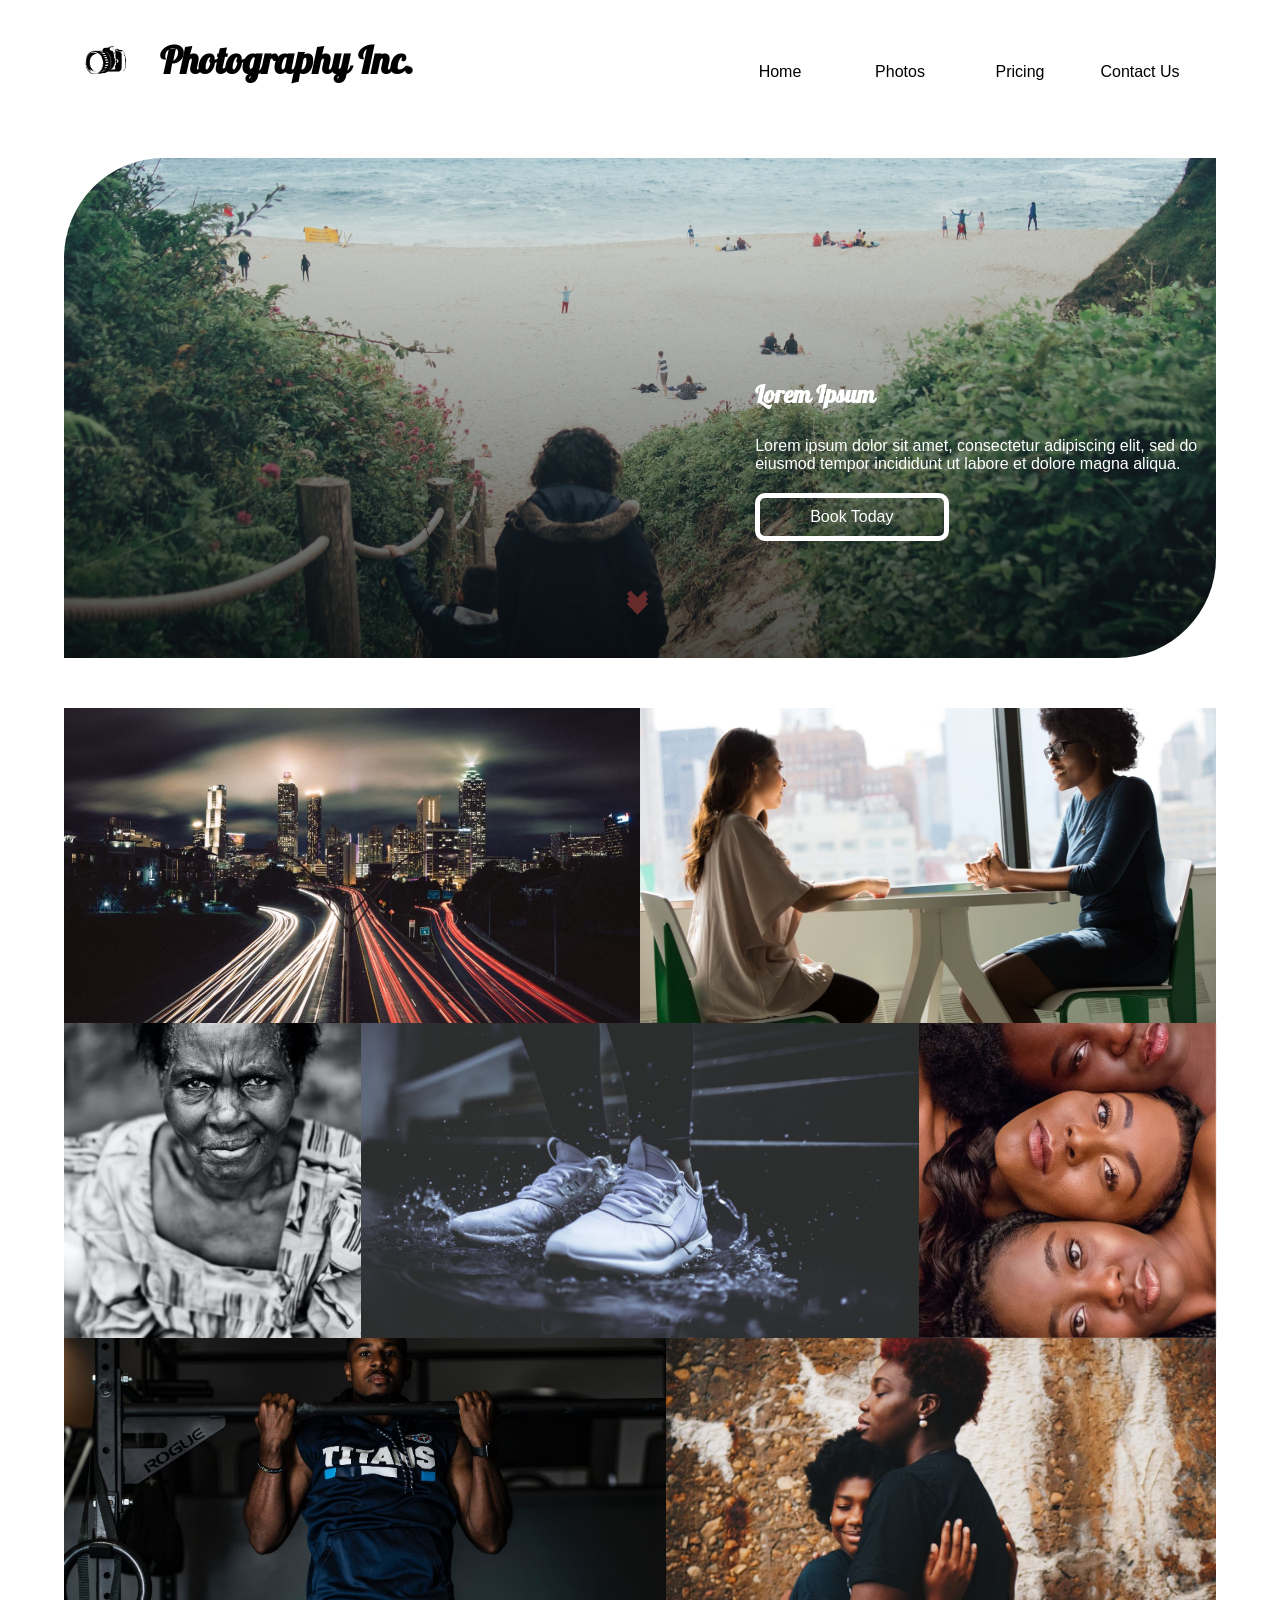
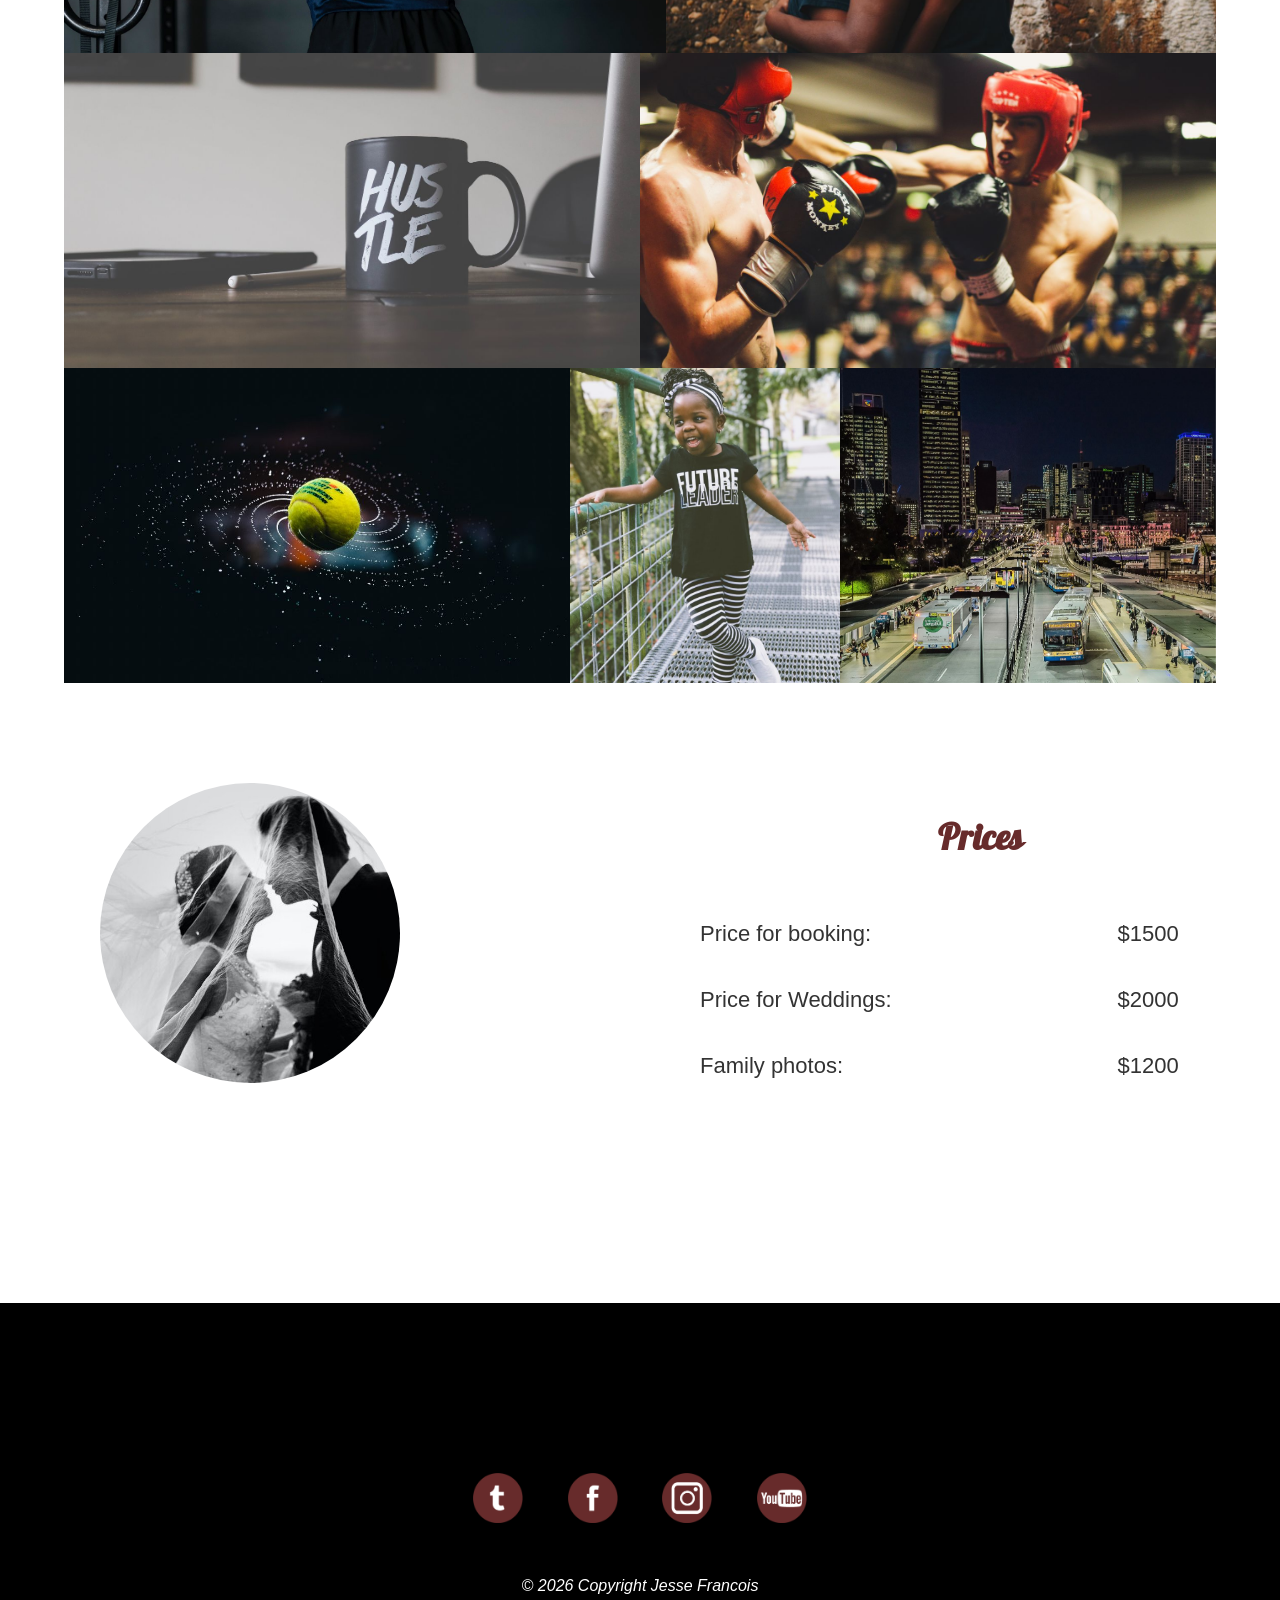
<file: index.html>
<!DOCTYPE html>

<html lang="en-us" dir="ltr">

    <head>
        <meta charset="utf-8">
        <title>Photography Site</title>
        <meta name="description" content="A basic photography template created by Jesse Francois">
        <meta name="author" content="Jesse Francois">
        <meta name="viewport" content="width=device-width, initial-scale=1">

        <!--These are for the site tiles on the homepage of a microsoft product-->
        <meta name="msapplication-square70x70logo" content="images/tiles/acme-tile-small.png" />
        <meta name="msapplication-square150x150logo" content="images/tiles/acme-tile-medium.png" />
        <meta name="msapplication-wide310x150logo" content="images/tiles/acme-tile-wide.png" />
        <meta name="msapplication-square310x310logo" content="images/tiles/acme-tile-large.png" />

        <!--This is for the site icon on the homepage of an apple product-->
        <link rel="apple-touch-icon" href="/images/apple-touch-icon.png">

        <link rel="stylesheet" href="css/styles.css">
        <link rel="fonts" href="fonts/Galada-Regular.ttf">
        
    
        <!--Don't forget to add in fonts up here later-->
       
    </head>

    <body>
       
        <nav class="nav" role="navigation">
          
            <div class="left-nav">
                <div class="logo-nav">
                    <img id="logo" src="images/camera-logo-hd-7126.svg">
                </div>
                <h2>
                    Photography Inc.
                </h2>
            </div>
            
            <div class="nav-right">
                <ul>
                    <li class="nav-btn"><a  href="#">Home</a></li>
                    <li class="nav-btn"><a class="photo-btn" href="#photos">Photos</a></li>
                    <li class="nav-btn"><a class="pricing-btn" href="#pricing">Pricing</a></li>
                    <li class="nav-btn"><a href="#">Contact Us</a></li>
                </ul>
            </div>
            
            <div class="nav-right_mobile">
                <ul>
                    <li class="nav-btn"><a  href="#">Home</a></li>
                    <li class="nav-btn"><a class="photo-btn" href="#photos">Photos</a></li>
                    <li class="nav-btn"><a class="pricing-btn" href="#pricing">Pricing</a></li>
                    <li class="nav-btn"><a href="#">Contact Us</a></li>
                </ul>

                <div class="nav-icon">
                    <div></div>
                    <div></div>
                    <div></div>
                  </div>
            </div> 
        </nav>
    
       
        
        <section class="intro">
            <div class="intro-container">
                <h1>Lorem Ipsum</h1>
                <div>
                    Lorem ipsum dolor sit amet, consectetur adipiscing elit, 
                    sed do eiusmod tempor incididunt ut labore et dolore magna aliqua.
                </div>
                <span class="contact-btn-span">
                    <a class="contact-btn" href="#">Book Today</a>
                </span>
        </div>
        <div id="arrows">
            <a href="#photos">
                <div class="arrow">
                    <span></span>
                    <span></span>
                    <span></span>
            </a>
        </div>
        </section>

        <!-- The Modal/Lightbox -->
<div id="myModal" class="modal">
    <span class="close cursor" >&times;</span>
    <div class="modal-content">
      
    </div>
  </div>
    </div>
</div>
       
        <section class="photos" id="photos">
            
                <picture>
                    <a href=""><img src="images/adrian-schwarz-XS7q-baZrmE-unsplash.jpg" alt=""></a>
                    <div class="overlay">
                        <div class="overlay-text">
                            placeholder
                        </div>
                </div>
                </picture> 
               
                <picture>
                    <a href=""><img src="images/christina-wocintechchat-com-LQ1t-8Ms5PY-unsplash.jpg" alt=""></a>
                    <div class="overlay">
                        <div class="overlay-text">
                            placeholder
                        </div>
                </div>
                </picture>
            
               
                <picture>
                    <a  href=""><img src="images/colby-ray-aP65qX8Zy38-unsplash.jpg" alt=""></a>
                    <div class="overlay">
                        <div class="overlay-text">
                            placeholder
                        </div>
                </div>
                </picture>
            
                
                <picture>
                    <a href=""><img src="images/dominik-martin-b2-fBVrfx0o-unsplash.jpg" alt=""></a>
                    <div class="overlay">
                        <div class="overlay-text">
                            placeholder
                        </div>
                </div>
                </picture>
            
                
                <picture>
                    <a href=""><img src="images/eloise-ambursley-59Td06omPVc-unsplash.jpg" alt=""></a>
                    <div class="overlay">
                        <div class="overlay-text">
                            placeholder
                        </div>
                    </div>
                </picture>
                    
                    <picture>
                        <a href=""><img src="images/evan-dvorkin-UBdS1QyPb0w-unsplash.jpg" alt=""></a>
                    <div class="overlay">
                        <div class="overlay-text">
                            placeholder
                        </div>
                    </div>
                    </picture>
            
                <picture>
                    <a href=""><img  src="images/eye-for-ebony-zQQ6Y5_RtHE-unsplash.jpg" alt=""></a>
                    <div class="overlay">
                        <div class="overlay-text">
                            placeholder</a>
                        </div>
                </div>
                </picture>
            
        
                <picture>
                    <a href=""><img src="images/garrhet-sampson-CmF_5GYc6c0-unsplash.jpg" alt=""></a>
                    <div class="overlay">
                        <div class="overlay-text">
                            placeholder
                        </div>
                </div>
                </picture>
            
                <picture>
                    <a href=""><img src="images/hermes-rivera-qbf59TU077Q-unsplash.jpg" alt=""></a>
                    <div class="overlay">
                        <div class="overlay-text">
                            placeholder
                        </div>
                </div>
                </picture>
            
                <picture>
                    <a href=""><img src="images/kevin-mueller-7CMKUb9EV90-unsplash.jpg" alt=""></a>
                    <div class="overlay">
                        <div class="overlay-text">
                            placeholder
                        </div>
                </div>
                </picture>
             
                <picture>
                    <a href=""><img src="images/kiana-bosman-0pB01U2NDCQ-unsplash.jpg" alt=""></a>
                    <div class="overlay">
                        <div class="overlay-text">
                            placeholder
                        </div>
                </div>
                </picture>
            
            
                <picture>
                    <a href=""><img src="images/michael-We2t3suGiYk-unsplash.jpg" alt=""></a>
                    <div class="overlay">
                        <div class="overlay-text">
                            placeholder
                        </div>
                </div>
                </picture>
            
        </section>

        

        <section class="pricing" id="pricing">

            <div class="price-photo">
                <img src="images/hisu-lee-FTW8ADj5igs-unsplash_crop.jpg" alt="">
            </div>
           <div class="prices">
               <h1>Prices</h1>
                <table cellpadding="0" cellspacing="0">
                    <tr>
                        <td>
                            Price for booking:
                        </td>
                        <td>
                            $1500
                        </td>
                    </tr>
                    <tr>
                        <td>
                            Price for Weddings:
                        </td>
                        <td>
                            $2000
                        </td>
                    </tr>
                    <tr>
                        <td>
                            Family photos:
                        </td>
                        <td>
                            $1200
                        </td>
                    </tr>
                </table>
            </div>
            
            
        </section>

        <footer>
            
            
            <div class="social">
              <a href=""><img src="images/twitter.png" alt="Twitter"></a>
              <a href=""><img src="images/facebook.png" alt="Facebook"></a>
              <a href=""><img src="images/instagram.png" alt="Instagram"></a>
              <a href=""></a><img src="images/youtube.png" alt="Youtube"></a>
            </div>  

             <div class="copyright">
                <i>© <script type="text/javascript">
                    document.write(new Date().getFullYear());
                </script> Copyright Jesse Francois</i>
            </div>
        </footer>
        <script src="https://ajax.googleapis.com/ajax/libs/jquery/3.1.0/jquery.min.js"></script>
        <script rel="javascript" src="javascript/script.js"></script>
    </body>
    
</html>
</file>
<file: css/styles.css>
/* Gobal Styles */
/* color: rgb(111,43,43); */
/* #672b2b; */



html {
    box-sizing: border-box;
}


body {
   
    width: 100%;
    font-family: Arial, Helvetica, sans-serif;
    margin: 0;
    padding: 0;
    overflow-x: hidden;
    
}
/* fonts */
@font-face {
    font-family: "Galada";
    src: url("../fonts/Galada-Regular.ttf")
}

/* Navigation Section */

nav div {
    display: flex;
    
}
.nav {
    display: flex;
    height: 100px;
    width: 100%;
    padding-top: .25em;
    padding-bottom: .25em;
    position: fixed;
    top: 0;
    position: sticky;
    position: -webkit-sticky;
    z-index: 20;
    background-color: transparent !important;
    transition: background-color 150ms linear;
    margin-bottom: 50px;
}

.nav-scrolled {
    height: 100px;
    width: 100%;
    padding-top: .25em;
    padding-bottom: .25em;
    position: fixed;
    top: 0;
    position: sticky;
    position: -webkit-sticky;
    z-index: 20;
    background-color: #000 !important;
    transition: background-color 150ms ;

}



.left-nav {
    vertical-align: top;
    font-family: 'Galada', cursive;
    font-size: 25px;
    color: #000000;
    width: 70%;
    display: flex;
    margin-left: 80px;

}

.left-nav-scrolled {

        font-family: 'Galada', cursive;
        font-size: 25px;
        color: white;     
        margin-left: 80px;
    
    }


.logo-nav img {
    max-width: 50px;
    vertical-align: center;
    align-content: right;
    padding-right: 30px;
    padding-top: 10px;
    
}

.nav-center {
    place-content: center;
    width: 10%;
   
}
.nav-center h2 {
    font-size: 26px;
    display: inline-block;
}

.nav-btn a {
    font-size: 16px;
    border-radius: 5px;
    color: #000000;
    padding: 0px 10px 5px 10px;
    text-decoration: none;
    display: inline-block;
    vertical-align: middle;
    -webkit-transform: perspective(1px) translateZ(0);
    transform: perspective(1px) translateZ(0);
    box-shadow: 0 0 1px rgba(0, 0, 0, 0);
    position: relative;
    overflow: hidden;
    width: 100px;
    text-align: center;
}

.nav-btn a:before {
    font-size: 18px;
    content: "";
    position: absolute;
    z-index: -1;
    left: 0;
    right: 100%;
    bottom: 0;
    background: rgb(111,43,43);
    height: 4px;
    -webkit-transition-property: right;
    transition-property: right;
    -webkit-transition-duration: 0.3s;
    transition-duration: 0.3s;
    -webkit-transition-timing-function: ease-out;
    transition-timing-function: ease-out;
    transform: scale(1.1)
  }

  .nav-btn a:hover {
    transition: 0.3s; 
    font-size: 18px;
  }
  

.nav-btn a:hover:before {
    font-size: 18px;
    right: 0;

}


.nav-btn-scroll a {
    color: white;
    text-decoration: none;
    font-size: 16px;
    transition: 0.3s; 
}

.nav-btn-scroll a:hover{
   
    color: #ffffff;
    font-size: 18px;

}


nav ul {
    display: flex;
    flex-direction: row;
    width: 70%;
    list-style-type: none;
    padding: 0;
    margin: 0;
    margin-top: 3.7em;
    margin-right: 80px;
   
}

.nav-right {
   display: flex;
   width: 50%;
}

.nav-right_mobile {
    display: none;
}

li {
    display: inline;
    
}

/* Introduction */

 .intro {
    display:  inline-block;
    width: 90%; 
    height: 500px;
    position: relative;
    left: 5%;
    background:  linear-gradient(
      rgba(0, 0, 0, 0.0), 
      rgba(0, 0, 0, 0.65)
    ), url("../images/greg-willson-Ayds9E8K41w-unsplash.jpg") no-repeat center center fixed; 
    -webkit-background-size: cover;
    -moz-background-size: cover;
    -o-background-size: cover;
    background-size: cover;
    margin-bottom: 50px;
    border-radius: 100px 0px 100px 0px;
}

.intro-container {
    height: 100%;
    position: relative;
    top: 40%;
    left: 60%;
    width: 40%;
    display: inline-block;
    color: #ffffff;
    
}

.intro div {
    padding-bottom: 20px;
}

.intro h1 {
    font-family: 'Galada', cursive;
    display: inline-block;
    color: #ffffff;
    text-align: right;
}

.intro .contact-btn {
    display: inline-block;
    color: #ffffff;
    text-decoration: none;
    border: #ffffff 5px solid;
    padding: 10px 50px;
    font-size: 16px;
    border-radius: 10px;
    transition: 0.3s;
}
.contact-btn-span a:hover {
    background-color: #ffffff;
    color: rgb(111,43,43);
    font-size: 18px;
}
/* Animation */
#arrows {
    position: absolute;
    top: 90%;
    left: 50%;
    transform: translate(-50%,-50%);
}

.arrow{
    position: absolute;
    top: 90%;
    left: 50%;
    transform: translate(-50%,-50%);
}

.arrow a {
    position: absolute;
    top: 90%;
    left: 50%;
    transform: translate(-50%,-50%);
    padding-left: 100px;
    padding-right: 100px;
    padding-bottom: 150px;
    padding-top: 100px;
}

.arrow span{
    display: block;
    width: 10px;
    height: 10px;
    border-bottom: 5px solid #672b2b;
    border-right: 5px solid #672b2b;
    transform: rotate(45deg);
    margin: -10px;
    animation: animate 2s infinite;
}
.arrow span:nth-child(2){
    animation-delay: -0.2s;
}
.arrow span:nth-child(3){
    animation-delay: -0.4s;
}
@keyframes animate {
    0%{
        opacity: 0;
        transform: rotate(45deg) translate(-20px,-20px);
    }
    50%{
        opacity: 1;
    }
    100%{
        opacity: 0;
        transform: rotate(45deg) translate(20px,20px);
    }
}

/* Photo Gallery Section */

.photos {
    
    width: 90%; 
    position: relative;
    left: 5%;
    display: flex;
    flex-wrap: wrap;
    margin-bottom: 100px;
  
}

picture {
    height: 35vh;
    flex-grow: 1;
}

.photos img {
    height: 35vh;
    max-height: 100%;
    min-width: 100%;
    object-fit: cover;
    vertical-align: bottom;
    opacity: 1;
    height: auto;
    transition: .5s ease;
    backface-visibility: hidden;
  }

.overlay {
    transition: .5s ease;
    opacity: 0%;
    position: relative;
    top: -50%;
    left: 50%;
    transform: translate(-50%, -50%);
    -ms-transform: translate(-50%, -50%);
    text-align: center;
}

  picture:hover img {
    position: relative;
    z-index: 3;
    opacity: 0.3;
  }
  
  picture:hover .overlay {
    opacity: 1;
  }

  .overlay-text {
    position: relative;
    color:#672b2b;
    font-size: 16px;
  }

  .overlay-text a {
    color:#672b2b;
    text-decoration: none;
    padding: 50px;
  }


/* Prices */


.pricing { 
    display: flex;
    justify-content: space-between;
    margin-bottom: 20px;
    height: 500px;
    max-height: 600px;
    overflow: hidden;
    margin-top: 100px;
}

.price-photo img {
    width: 550px;
    margin-right: 0;
    z-index: -3;
    clip-path: ellipse(150px 150px at 250px 150px);
    position: relative;
   

   
}


.price-photo {

   
    width: 40%;
    vertical-align: top;
    margin:0;
    float: left;

   
}
.prices {
  
    max-width: 600px;
    width: 100%;
    float: left;

}
.prices h1 {
    font-size: 36px;
    font-family: 'Galada', cursive;
    text-align: center;
    color: #672b2b;
}

table {
    float: left;
    font-size: 22px;
    max-width: 600px;
    width: 100%;
    z-index: 3;
   
}

td {
    padding: 20px;
    color: #333333;
}

/* Footer */

footer {
    padding: 50px 20px 50px 20px;
    overflow: auto;
    color: #ffffff;
    background-color: #000000;
   
   
}
.social {
    padding-top: 100px;
    text-align: center;
    align-content: center;
}

.social img{
    max-width: 50px;
    transition: .3s;
}
.social img:hover {
    max-width: 60px;
}

footer img {
    display: inline;
    padding: 20px;
    align-content: center;
}
.footer div {
    display: block;
    width: 100%;
}


.copyright {
    padding: 30px 30px;
    text-align: center;
   
}

/* Modal */

/* The Modal (background) */
.modal {
    display: none;
    position: fixed;
    z-index: 4;
    padding-top: 100px;
    left: 0;
    top: 0;
    width: 100%;
    height: 100%;
    overflow: auto;
    background-color: rgba(0,0,0,.75)
  }
  
  /* Modal Content */
  .modal-content {
    display: flex;
    justify-content: center;
    align-content: center;
    margin: auto;
    padding: 0;
  }

  .modal-content img {
    align-self: center;
    justify-self: center;
    max-width: 1000px;
    max-height: 700px;
    padding: 30px;
  }

  
  /* The Close Button */
  .close {
    color: white;
    position: absolute;
    top: 120px;
    right: 50px;
    font-size: 35px;
    font-weight: bold;
    z-index: 30;
  }
  
  .close:hover,
  .close:focus {
    color: #999;
    text-decoration: none;
    cursor: pointer;
  }
  
  .cursor {
    cursor: pointer;
  }
  
  /* Next & previous buttons */
  .prev,
  .next {
    cursor: pointer;
    position: absolute;
    top: 50%;
    width: auto;
    padding: 16px;
    margin-top: -50px;
    color: white;
    font-weight: bold;
    font-size: 20px;
    transition: 0.6s ease;
    border-radius: 0 3px 3px 0;
    user-select: none;
    -webkit-user-select: none;
  }
  
  /* Position the "next button" to the right */
  .next {
    right: 0;
    border-radius: 3px 0 0 3px;
  }
  
  /* On hover, add a black background color with a little bit see-through */
  .prev:hover,
  .next:hover {
    background-color: rgba(0, 0, 0, 0.8);
  }
  
  /* Number text (1/3 etc) */
  .numbertext {
    color: #f2f2f2;
    font-size: 12px;
    padding: 8px 12px;
    position: absolute;
    top: 0;
  }

  
  .caption-container {
    text-align: center;
    background-color: black;
    padding: 2px 16px;
    color: white;
  }
  
  .demo {
    opacity: 0.6;
  }
  
  .active,
  .demo:hover {
    opacity: 1;
  }
  
  img.hover-shadow {
    transition: 0.3s;
  }
  
  .hover-shadow:hover {
    box-shadow: 0 4px 8px 0 rgba(0, 0, 0, 0.2), 0 6px 20px 0 rgba(0, 0, 0, 0.19);
  }

/* Media Queries */

@media screen and (max-width: 1100px) {

    body {
        overflow-x: hidden;
    }

    nav div {
        display: block;
        
    }
    .logo-nav {
        display: none;
    }
    .photos :last-child {
        width: 100%;
}
    .left-nav {
        
        align-content: left;
        vertical-align: top;
        font-family: 'Galada', cursive;
        font-size: 18px;
        color: #000000;
        width: 50%;
        display: inline-block;
        margin-left: 30px;

}
    .left-nav-scrolled {
        align-content: left;
        font-family: 'Galada', cursive;
        font-size: 18px;
        color: white;
        width: 50%;
        display: inline-block;
       

}
    nav ul {
        align-content: center;
        width: 100%;
        list-style-type: none;
        padding-bottom: 1em;
        margin: 0;
        margin-top: 0;
        margin-right: 0;  
    }

    .nav-right {
        align-content: center;
        text-align: center;
    }

    .nav-right ul {
        display: none;
    }

    .nav-right_mobile {
        display: flex;
        
    }

   
 
    .nav-right_mobile ul {
        align-items: center;
        padding: 20px;
        width: 150px;
        height: 100px;
        background-color: white;
        position: absolute;
        top: 80px;
        right: -200px;
        display: flex;
        flex-direction: column;
        border-radius: 0px 0px 0px 50px;
        transition: 100ms ease-in-out;
     
        
        
    }

    .nav-right_mobile--clicked ul {
        align-items: center;
        padding: 20px;
        width: 150px;
        height: 100px;
        background-color: white;
        position: absolute;
        right: 10px;
        top: 80px;
        right: 0px;
        display: flex;
        flex-direction: column;
        border-radius: 0px 0px 0px 50px;
     
    }

    .nav-right_mobile--clicked--scrolled ul {
        background-color: black;
     
    }


    .nav-scrolled {
        height: 100px;
        width: 100%;
        padding-top: .25em;
        padding-bottom: .25em;
        position: fixed;
        top: 0;
        position: sticky;
        position: -webkit-sticky;
        z-index: 20;
        background-color: #000 !important;
        transition: background-color 100ms ;
    
    }
    
    .nav-icon {
        width: 40px;
        margin: 1em;
      }
      
      .nav-icon div {
        background: black;
        border: 1px solid;
        border-radius: 3px;
        height: 5px;
        margin: 7px 0;
        transition: all .5s;
      }
      

    /* Animation */

.arrow, .arrow span, #arrows {
    display: none;
}

.intro-container {
    height: 100%;
    position: relative;
    top: 15%;
    left: 15%;
    width: 80%;
    display: inline-block;
    color: #ffffff;
}

.intro .contact-btn {
    display: inline-block;
    color: #ffffff;
    text-decoration: none;
    border: #ffffff 5px solid;
    padding: 10px 100px;
    font-size: 16px;
    border-radius: 10px;
    transition: 0.3s;
}

.modal-content img {
    align-self: center;
    justify-self: center;
    max-width: 300px;
    max-height: 400px;
    padding: 30px;
  }

.pricing { 
    align-content: center;
    text-decoration: center;
    width: 90%;
    position: relative;
    left: 5%;   
    margin-bottom: 20px;
    height: 700px;
    max-height: 1200px;
    overflow: hidden;
    flex-direction: column-reverse;
    margin-bottom: 100px;
}

.price-photo {
    text-align: center;
    align-content: center;
    width: 100%;
    vertical-align: top;
    margin:0;
 

   
}
.prices {
    text-align: center;
    align-content: center;
    max-width: 600px;
    width: 100%;
    
 

}

}
</file>
